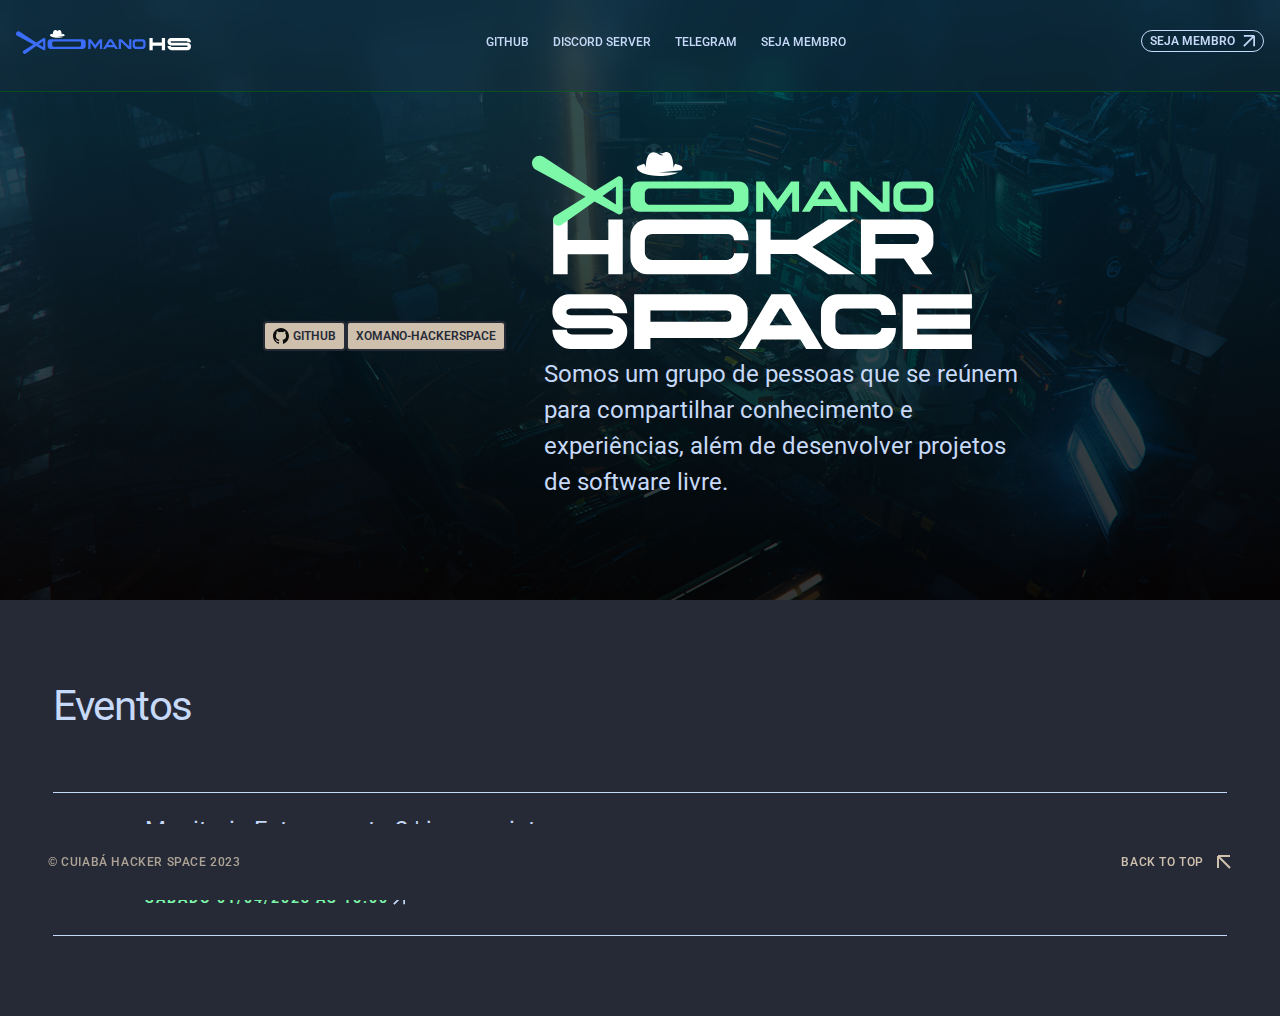
<file: index.html>
<!DOCTYPE html>
<html lang="pt-br">
  <head>
    <meta charset="UTF-8" />
    <meta http-equiv="X-UA-Compatible" content="IE=edge" />
    <meta name="viewport" content="width=device-width, initial-scale=1.0" />
    <link rel="icon" href="./assets/svg/favicon.svg" type="image/svg+xml" />
    <link rel="stylesheet" href="./style/normalize.css" />
    <link rel="stylesheet" href="./style/root.css" />
    <link rel="stylesheet" href="./index.css" />
    <script src="./components/header/header.js"></script>
    <script src="./components/hero/hero.js"></script>
    <title>Xômano Hacker Space</title>
  </head>
  <body>
    <header-component
      id="first"
      links='[
        { "text": "GITHUB", "href":"https://github.com/Xomano-HackerSpace" },
        { "text": "DISCORD SERVER", "href": "https://discord.gg/H5P3jVAG" },
        { "text": "TELEGRAM", "href": "https://t.me/" },
        { "text": "SEJA MEMBRO", "href": "./pages/form" }
      ]'
      desktop-button="SEJA MEMBRO"
      desktop-button-action="window.location.href ='./pages/form'"
    />
    <hero-component
      description="Somos um grupo de pessoas que se reúnem para compartilhar conhecimento e experiências, além de desenvolver projetos de software livre."
    />
    <div class="main-events main-container" id="projects">
      <div class="main-events__title">Eventos</div>
      <div class="main-events__table">
        <a
          class="main-events__row"
          href="https://discord.gg/JM86A596?event=1087480446943776848"
          target="_blank"
        >
          <div class="main-events__icon">
            <img src="./assets/svg/discord-mark.svg" alt="discord" />
          </div>
          <div class="main-events__name">
            Monitoria Fatec - parte 2 | java script - sqlite db
            <span class="main-span"> Sábado 01/04/2023 as 16:00 </span>
          </div>
          <div class="main-events__description">
            Continuação da monitoria anterior, onde será abordado java script
            com integração com banco de dados sqlite
          </div>
          <div class="main-events__technologies">
            java script, sql, sqlite db
          </div>
        </a>
      </div>
    </div>

    <footer class="main-footer">
      <div class="main-footer__last">
        <div class="main-footer__copyright">© Cuiabá Hacker Space 2023</div>

        <a class="main-footer__back" href="#first"
          >back to top
          <div class="main-footer__back-arrow">
            <img
              class="arrow"
              src="./assets/svg/arrow-right-up.svg"
              alt="arrow"
            />
          </div>
        </a>
      </div>
    </footer>
  </body>
</html>
</file>
<file: style/root.css>
:root {
  --bg-color: #262a36;
  --bg-input: #262636a8;
  --blue: #3b6df8;
  --darkblue: #294eb4;
  --green: #7df7a8;
  --cadetblue: #65878e;
  --beige: #cec0ad;
  --camel: #a3987e;
  --lightblue: #c7d9f8;
}

body {
  background-color: var(--bg-color);
  scroll-behavior: smooth;
}
</file>
<file: index.css>
.main-container {
  padding-left: 3.
  padding-right: 32px;
  margin-left: auto;
  margin-right: auto;
  display: block;
  max-width: 1174px;
}

@media (max-width: 1210px) {
  .main-container {
    max-width: 768px;
    padding-left: 16px;
    padding-right: 16px;
  }
}

@media (max-width: 766px) {
  .main-container {
    max-width: 375px;
    padding-left: 8px;
    padding-right: 8px;
  }
}

.main-events {
  margin-top: 8rem;
  margin-bottom: 8rem;
}

.main-events__title {
  font-weight: 400;
  font-size: 42px;
  line-height: 52px;
  letter-spacing: -0.03em;
  color: var(--lightblue);
}

.main-events__table {
  margin-top: 60px;
  border-top: 1px solid var(--lightblue);
}

.main-events__row {
  gap: 16px;
  padding: 20px 16px;
  display: grid;
  grid-template-columns: 60px 423px 382px auto;

  border-bottom: 1px solid var(--lightblue);
  align-items: center;
  color: var(--lightblue);
  background: linear-gradient(
    transparent,
    transparent 50%,
    var(--lightblue) 50%,
    var(--lightblue)
  );
  background-size: 100% 200%;
  transition: all 0.3s cubic-bezier(0.65, 0, 0.35, 1);
  position: relative;
}

.main-events__row:hover {
  color: var(--bg-color);
  background-position: 100% 100%;
}

.main-events__icon {
  padding-right: 20px;
  max-height: 32px;
  transition: all 0.3s cubic-bezier(0.65, 0, 0.35, 1);
}

.main-events__row:hover .main-events__icon {
  filter: invert(1);
}

.main-events__name {
  font-weight: 400;
  font-size: 24px;
  line-height: 34px;
  display: flex;
  flex-direction: column;
}

.main-events__description {
  font-style: normal;
  font-weight: 400;
  font-size: 14px;
  line-height: 24px;
  text-transform: uppercase;
}

.main-events__technologies {
  font-style: normal;
  font-weight: 400;
  font-size: 14px;
  line-height: 24px;
  text-align: right;
  text-transform: uppercase;
  white-space: nowrap;
}

.main-span {
  color: var(--green);
  font-weight: 700;
  letter-spacing: 2px;
  font-size: 14px;
  text-transform: uppercase;
}

.main-span::after {
  content: '';
  background-image: url(./assets/svg/arrow-right-up.svg);
  position: absolute;
  width: 12px;
  height: 12px;
  margin-left: 4px;
  margin-top: 12px;
  transition: transform 0.1s linear;
}

.main-events__row:hover .main-span::after {
  transform: rotate(45deg);
  filter: invert(1);
  color: var(--bg-color);
}
.main-events__row:hover .main-span {
  color: var(--blue);
}

@media (max-width: 1210px) {
  .main-events {
    margin-top: 120px;
    padding-left: 16px;
    padding-right: 16px;
  }

  .main-events__title {
    font-size: 32px;
    line-height: 42px;
    padding-left: 16px;
  }

  .main-events__table {
    margin-top: 40px;
    border-top: 1px solid var(--lightblue);
  }

  .main-events__row {
    padding: 20px 8px 20px 8px;
    grid-template-columns: 44px 176px 236px auto;
  }

  .main-events__icon {
    padding-right: 14px;
    max-height: 34px;
  }

  .main-events__row:hover .main-events__icon {
    color: var(--bg-color);
  }

  .main-events__name {
    font-size: 20px;
    line-height: 30px;
  }
}

@media (max-width: 766px) {
  .main-events {
    padding-left: 8px;
    padding-right: 0;
  }

  .main-events__title {
    padding-left: 12px;
  }

  .main-events__table {
    overflow-x: scroll;
    overflow-y: hidden;
  }

  .main-events__row {
    width: 766px;
  }

  .main-events__link {
    margin-left: 0;
  }
}

.main-footer {
  width: 100%;
  z-index: 900;
  position: fixed;
  background: var(--bg-color);
  bottom: 0;
}

.main-footer__arrow {
  position: relative;
  overflow: hidden;
  transition: 0.5s;
  width: 28px;
  height: 28px;
  display: flex;
  border: 2px solid transparent;
}

.main-footer__button:hover .main-footer__arrow {
  border-radius: 50%;
}

.main-footer__button:hover img {
  animation: aniArrow 1s cubic-bezier(0, 0.6, 1, 0.4) infinite 0.5s;
}


@keyframes aniArrow {
  0% {
    transform: translateY(25px) translateX(-25px);
  }
  100% {
    transform: translateY(-25px) translateX(25px);
  }
}

.main-footer__last {
  display: grid;
  justify-content: space-between;
  padding: 30px 48px;
  grid-template-areas: 'copyright links back';
}

.main-footer__copyright {
  grid-area: copyright;
  font-weight: 500;
  font-size: 12px;
  line-height: 16px;
  letter-spacing: 0.05em;
  text-transform: uppercase;
  color: var(--beige);
  opacity: 0.8;
}

.main-footer__back {
  grid-area: back;
  font-weight: 500;
  font-size: 12px;
  line-height: 16px;
  letter-spacing: 0.05em;
  text-transform: uppercase;
  color: var(--beige);
  filter: brightness(0) saturate(100%) invert(87%) sepia(30%) saturate(153%)
    hue-rotate(355deg) brightness(85%) contrast(92%);
  background-color: transparent;
  display: flex;
  border: none;
}

.main-footer__back img {
}

.main-footer__back-arrow {
  margin-left: 12px;
}

.main-footer__back img {
  filter: brightness(0) saturate(100%) invert(0%) sepia(6%) saturate(1218%)
    hue-rotate(83deg) brightness(110%) contrast(91%);
  width: 14px;
  height: 14px;
  position: absolute;
  transform: rotate(-90deg);
}

.main-footer__back-arrow {
  position: relative;
  overflow: hidden;
  transition: 0.6s;
  width: 16px;
  height: 16px;
  display: flex;
  border: 1px solid transparent;
}

.main-footer__back:hover .main-footer__back-arrow {
  border-radius: 50%;
}

.main-footer__back:hover img {
  animation: aniArrow2 1s cubic-bezier(0, 0.6, 1, 0.4) infinite;
}

@keyframes aniArrow2 {
  0% {
    transform: scale(0.8) rotate(-90deg) translateX(-25px);
  }
  100% {
    transform: scale(0.8) rotate(-90deg) translateX(25px);
  }
}

@media (max-width: 1210px) {

  .main-footer__description {
    margin-top: 24px;
  }

  .main-footer__button {
    margin-top: 48px;
  }

  .main-footer__last {
    padding: 30px 16px;
  }

  .main-footer__links {
    grid-column-gap: 42px;
  }

  .main-footer__back-word {
    display: none;
  }
}

@media (max-width: 766px) {
  .main-footer__image {
    height: 744px;
  }

  .main-footer__title {
    font-size: 32px;
    line-height: 42px;
  }

  .main-footer__description {
    font-size: 20px;
    line-height: 30px;
  }

  .main-footer__button {
    border-radius: 24px;
    font-size: 18px;
    line-height: 30px;
    margin-top: 40px;
  }

  .main-footer__button--letter,
  .main-footer__button--call {
    padding-right: 20px;
  }

  .main-footer__button img {
    width: 16px;
    height: 16px;
  }

  .main-footer__arrow {
    position: relative;
    overflow: hidden;
    transition: 0.6s;
    width: 20px;
    height: 20px;
    display: flex;
  }

  .main-footer__links {
    grid-row-gap: 24px;
    grid-auto-flow: row;
  }
}
</file>
